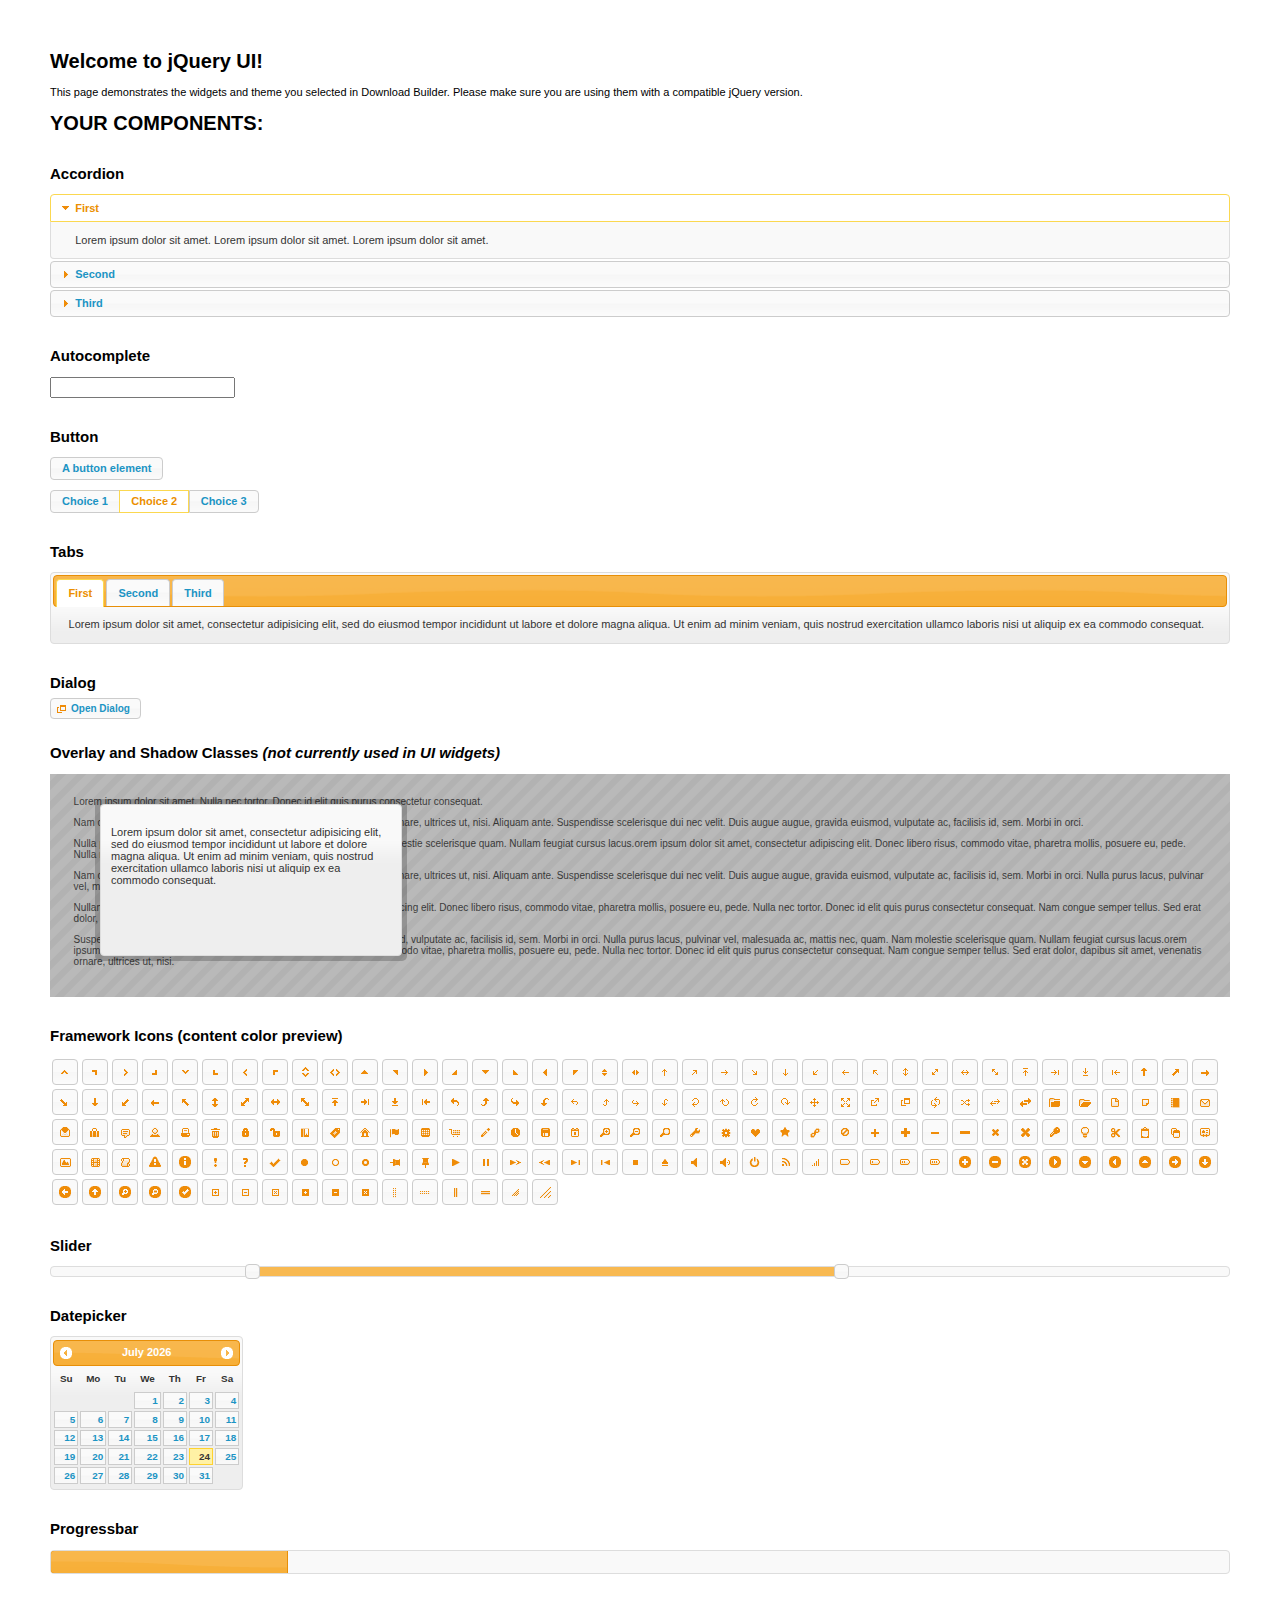
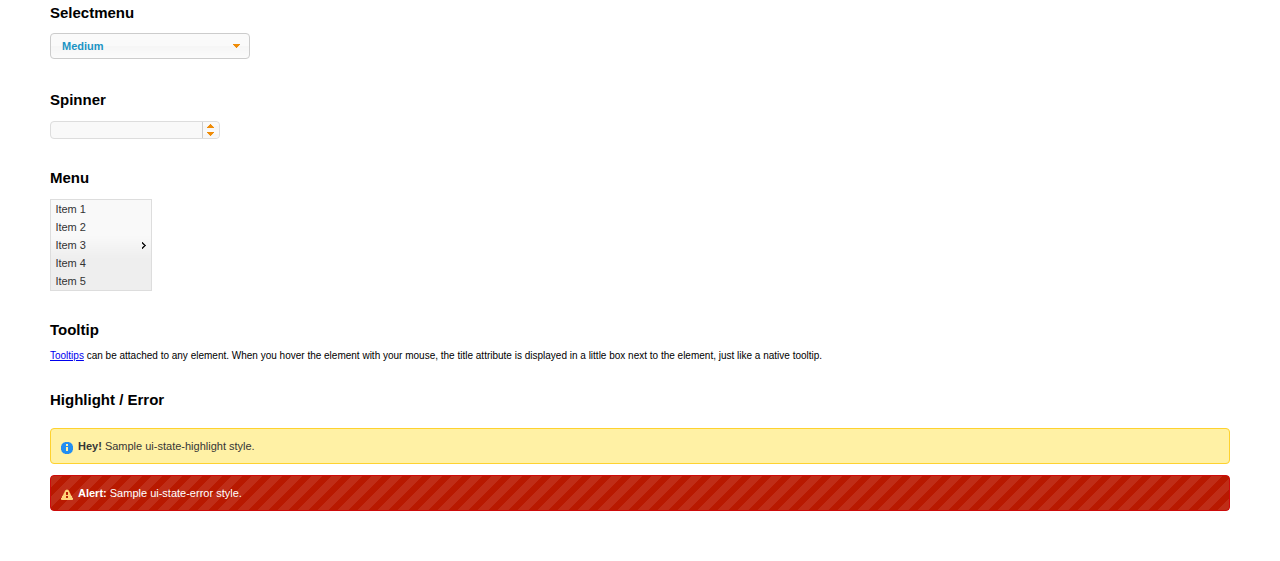
<file: jquery-ui-1.11.3.custom/index.html>
<!doctype html>
<html lang="us">
<head>
	<meta charset="utf-8">
	<title>jQuery UI Example Page</title>
	<link href="jquery-ui.css" rel="stylesheet">
	<style>
	body{
		font: 62.5% "Trebuchet MS", sans-serif;
		margin: 50px;
	}
	.demoHeaders {
		margin-top: 2em;
	}
	#dialog-link {
		padding: .4em 1em .4em 20px;
		text-decoration: none;
		position: relative;
	}
	#dialog-link span.ui-icon {
		margin: 0 5px 0 0;
		position: absolute;
		left: .2em;
		top: 50%;
		margin-top: -8px;
	}
	#icons {
		margin: 0;
		padding: 0;
	}
	#icons li {
		margin: 2px;
		position: relative;
		padding: 4px 0;
		cursor: pointer;
		float: left;
		list-style: none;
	}
	#icons span.ui-icon {
		float: left;
		margin: 0 4px;
	}
	.fakewindowcontain .ui-widget-overlay {
		position: absolute;
	}
	select {
		width: 200px;
	}
	</style>
</head>
<body>

<h1>Welcome to jQuery UI!</h1>

<div class="ui-widget">
	<p>This page demonstrates the widgets and theme you selected in Download Builder. Please make sure you are using them with a compatible jQuery version.</p>
</div>

<h1>YOUR COMPONENTS:</h1>


<!-- Accordion -->
<h2 class="demoHeaders">Accordion</h2>
<div id="accordion">
	<h3>First</h3>
	<div>Lorem ipsum dolor sit amet. Lorem ipsum dolor sit amet. Lorem ipsum dolor sit amet.</div>
	<h3>Second</h3>
	<div>Phasellus mattis tincidunt nibh.</div>
	<h3>Third</h3>
	<div>Nam dui erat, auctor a, dignissim quis.</div>
</div>



<!-- Autocomplete -->
<h2 class="demoHeaders">Autocomplete</h2>
<div>
	<input id="autocomplete" title="type &quot;a&quot;">
</div>



<!-- Button -->
<h2 class="demoHeaders">Button</h2>
<button id="button">A button element</button>
<form style="margin-top: 1em;">
	<div id="radioset">
		<input type="radio" id="radio1" name="radio"><label for="radio1">Choice 1</label>
		<input type="radio" id="radio2" name="radio" checked="checked"><label for="radio2">Choice 2</label>
		<input type="radio" id="radio3" name="radio"><label for="radio3">Choice 3</label>
	</div>
</form>



<!-- Tabs -->
<h2 class="demoHeaders">Tabs</h2>
<div id="tabs">
	<ul>
		<li><a href="#tabs-1">First</a></li>
		<li><a href="#tabs-2">Second</a></li>
		<li><a href="#tabs-3">Third</a></li>
	</ul>
	<div id="tabs-1">Lorem ipsum dolor sit amet, consectetur adipisicing elit, sed do eiusmod tempor incididunt ut labore et dolore magna aliqua. Ut enim ad minim veniam, quis nostrud exercitation ullamco laboris nisi ut aliquip ex ea commodo consequat.</div>
	<div id="tabs-2">Phasellus mattis tincidunt nibh. Cras orci urna, blandit id, pretium vel, aliquet ornare, felis. Maecenas scelerisque sem non nisl. Fusce sed lorem in enim dictum bibendum.</div>
	<div id="tabs-3">Nam dui erat, auctor a, dignissim quis, sollicitudin eu, felis. Pellentesque nisi urna, interdum eget, sagittis et, consequat vestibulum, lacus. Mauris porttitor ullamcorper augue.</div>
</div>



<!-- Dialog NOTE: Dialog is not generated by UI in this demo so it can be visually styled in themeroller-->
<h2 class="demoHeaders">Dialog</h2>
<p><a href="#" id="dialog-link" class="ui-state-default ui-corner-all"><span class="ui-icon ui-icon-newwin"></span>Open Dialog</a></p>

<h2 class="demoHeaders">Overlay and Shadow Classes <em>(not currently used in UI widgets)</em></h2>
<div style="position: relative; width: 96%; height: 200px; padding:1% 2%; overflow:hidden;" class="fakewindowcontain">
	<p>Lorem ipsum dolor sit amet,  Nulla nec tortor. Donec id elit quis purus consectetur consequat. </p><p>Nam congue semper tellus. Sed erat dolor, dapibus sit amet, venenatis ornare, ultrices ut, nisi. Aliquam ante. Suspendisse scelerisque dui nec velit. Duis augue augue, gravida euismod, vulputate ac, facilisis id, sem. Morbi in orci. </p><p>Nulla purus lacus, pulvinar vel, malesuada ac, mattis nec, quam. Nam molestie scelerisque quam. Nullam feugiat cursus lacus.orem ipsum dolor sit amet, consectetur adipiscing elit. Donec libero risus, commodo vitae, pharetra mollis, posuere eu, pede. Nulla nec tortor. Donec id elit quis purus consectetur consequat. </p><p>Nam congue semper tellus. Sed erat dolor, dapibus sit amet, venenatis ornare, ultrices ut, nisi. Aliquam ante. Suspendisse scelerisque dui nec velit. Duis augue augue, gravida euismod, vulputate ac, facilisis id, sem. Morbi in orci. Nulla purus lacus, pulvinar vel, malesuada ac, mattis nec, quam. Nam molestie scelerisque quam. </p><p>Nullam feugiat cursus lacus.orem ipsum dolor sit amet, consectetur adipiscing elit. Donec libero risus, commodo vitae, pharetra mollis, posuere eu, pede. Nulla nec tortor. Donec id elit quis purus consectetur consequat. Nam congue semper tellus. Sed erat dolor, dapibus sit amet, venenatis ornare, ultrices ut, nisi. Aliquam ante. </p><p>Suspendisse scelerisque dui nec velit. Duis augue augue, gravida euismod, vulputate ac, facilisis id, sem. Morbi in orci. Nulla purus lacus, pulvinar vel, malesuada ac, mattis nec, quam. Nam molestie scelerisque quam. Nullam feugiat cursus lacus.orem ipsum dolor sit amet, consectetur adipiscing elit. Donec libero risus, commodo vitae, pharetra mollis, posuere eu, pede. Nulla nec tortor. Donec id elit quis purus consectetur consequat. Nam congue semper tellus. Sed erat dolor, dapibus sit amet, venenatis ornare, ultrices ut, nisi. </p>

	<!-- ui-dialog -->
	<div class="ui-overlay"><div class="ui-widget-overlay"></div><div class="ui-widget-shadow ui-corner-all" style="width: 302px; height: 152px; position: absolute; left: 50px; top: 30px;"></div></div>
	<div style="position: absolute; width: 280px; height: 130px;left: 50px; top: 30px; padding: 10px;" class="ui-widget ui-widget-content ui-corner-all">
		<div class="ui-dialog-content ui-widget-content" style="background: none; border: 0;">
			<p>Lorem ipsum dolor sit amet, consectetur adipisicing elit, sed do eiusmod tempor incididunt ut labore et dolore magna aliqua. Ut enim ad minim veniam, quis nostrud exercitation ullamco laboris nisi ut aliquip ex ea commodo consequat.</p>
		</div>
	</div>

</div>

<!-- ui-dialog -->
<div id="dialog" title="Dialog Title">
	<p>Lorem ipsum dolor sit amet, consectetur adipisicing elit, sed do eiusmod tempor incididunt ut labore et dolore magna aliqua. Ut enim ad minim veniam, quis nostrud exercitation ullamco laboris nisi ut aliquip ex ea commodo consequat.</p>
</div>



<h2 class="demoHeaders">Framework Icons (content color preview)</h2>
<ul id="icons" class="ui-widget ui-helper-clearfix">
	<li class="ui-state-default ui-corner-all" title=".ui-icon-carat-1-n"><span class="ui-icon ui-icon-carat-1-n"></span></li>
	<li class="ui-state-default ui-corner-all" title=".ui-icon-carat-1-ne"><span class="ui-icon ui-icon-carat-1-ne"></span></li>
	<li class="ui-state-default ui-corner-all" title=".ui-icon-carat-1-e"><span class="ui-icon ui-icon-carat-1-e"></span></li>
	<li class="ui-state-default ui-corner-all" title=".ui-icon-carat-1-se"><span class="ui-icon ui-icon-carat-1-se"></span></li>
	<li class="ui-state-default ui-corner-all" title=".ui-icon-carat-1-s"><span class="ui-icon ui-icon-carat-1-s"></span></li>
	<li class="ui-state-default ui-corner-all" title=".ui-icon-carat-1-sw"><span class="ui-icon ui-icon-carat-1-sw"></span></li>
	<li class="ui-state-default ui-corner-all" title=".ui-icon-carat-1-w"><span class="ui-icon ui-icon-carat-1-w"></span></li>
	<li class="ui-state-default ui-corner-all" title=".ui-icon-carat-1-nw"><span class="ui-icon ui-icon-carat-1-nw"></span></li>
	<li class="ui-state-default ui-corner-all" title=".ui-icon-carat-2-n-s"><span class="ui-icon ui-icon-carat-2-n-s"></span></li>
	<li class="ui-state-default ui-corner-all" title=".ui-icon-carat-2-e-w"><span class="ui-icon ui-icon-carat-2-e-w"></span></li>
	<li class="ui-state-default ui-corner-all" title=".ui-icon-triangle-1-n"><span class="ui-icon ui-icon-triangle-1-n"></span></li>
	<li class="ui-state-default ui-corner-all" title=".ui-icon-triangle-1-ne"><span class="ui-icon ui-icon-triangle-1-ne"></span></li>
	<li class="ui-state-default ui-corner-all" title=".ui-icon-triangle-1-e"><span class="ui-icon ui-icon-triangle-1-e"></span></li>
	<li class="ui-state-default ui-corner-all" title=".ui-icon-triangle-1-se"><span class="ui-icon ui-icon-triangle-1-se"></span></li>
	<li class="ui-state-default ui-corner-all" title=".ui-icon-triangle-1-s"><span class="ui-icon ui-icon-triangle-1-s"></span></li>
	<li class="ui-state-default ui-corner-all" title=".ui-icon-triangle-1-sw"><span class="ui-icon ui-icon-triangle-1-sw"></span></li>
	<li class="ui-state-default ui-corner-all" title=".ui-icon-triangle-1-w"><span class="ui-icon ui-icon-triangle-1-w"></span></li>
	<li class="ui-state-default ui-corner-all" title=".ui-icon-triangle-1-nw"><span class="ui-icon ui-icon-triangle-1-nw"></span></li>
	<li class="ui-state-default ui-corner-all" title=".ui-icon-triangle-2-n-s"><span class="ui-icon ui-icon-triangle-2-n-s"></span></li>
	<li class="ui-state-default ui-corner-all" title=".ui-icon-triangle-2-e-w"><span class="ui-icon ui-icon-triangle-2-e-w"></span></li>
	<li class="ui-state-default ui-corner-all" title=".ui-icon-arrow-1-n"><span class="ui-icon ui-icon-arrow-1-n"></span></li>
	<li class="ui-state-default ui-corner-all" title=".ui-icon-arrow-1-ne"><span class="ui-icon ui-icon-arrow-1-ne"></span></li>
	<li class="ui-state-default ui-corner-all" title=".ui-icon-arrow-1-e"><span class="ui-icon ui-icon-arrow-1-e"></span></li>
	<li class="ui-state-default ui-corner-all" title=".ui-icon-arrow-1-se"><span class="ui-icon ui-icon-arrow-1-se"></span></li>
	<li class="ui-state-default ui-corner-all" title=".ui-icon-arrow-1-s"><span class="ui-icon ui-icon-arrow-1-s"></span></li>
	<li class="ui-state-default ui-corner-all" title=".ui-icon-arrow-1-sw"><span class="ui-icon ui-icon-arrow-1-sw"></span></li>
	<li class="ui-state-default ui-corner-all" title=".ui-icon-arrow-1-w"><span class="ui-icon ui-icon-arrow-1-w"></span></li>
	<li class="ui-state-default ui-corner-all" title=".ui-icon-arrow-1-nw"><span class="ui-icon ui-icon-arrow-1-nw"></span></li>
	<li class="ui-state-default ui-corner-all" title=".ui-icon-arrow-2-n-s"><span class="ui-icon ui-icon-arrow-2-n-s"></span></li>
	<li class="ui-state-default ui-corner-all" title=".ui-icon-arrow-2-ne-sw"><span class="ui-icon ui-icon-arrow-2-ne-sw"></span></li>
	<li class="ui-state-default ui-corner-all" title=".ui-icon-arrow-2-e-w"><span class="ui-icon ui-icon-arrow-2-e-w"></span></li>
	<li class="ui-state-default ui-corner-all" title=".ui-icon-arrow-2-se-nw"><span class="ui-icon ui-icon-arrow-2-se-nw"></span></li>
	<li class="ui-state-default ui-corner-all" title=".ui-icon-arrowstop-1-n"><span class="ui-icon ui-icon-arrowstop-1-n"></span></li>
	<li class="ui-state-default ui-corner-all" title=".ui-icon-arrowstop-1-e"><span class="ui-icon ui-icon-arrowstop-1-e"></span></li>
	<li class="ui-state-default ui-corner-all" title=".ui-icon-arrowstop-1-s"><span class="ui-icon ui-icon-arrowstop-1-s"></span></li>
	<li class="ui-state-default ui-corner-all" title=".ui-icon-arrowstop-1-w"><span class="ui-icon ui-icon-arrowstop-1-w"></span></li>
	<li class="ui-state-default ui-corner-all" title=".ui-icon-arrowthick-1-n"><span class="ui-icon ui-icon-arrowthick-1-n"></span></li>
	<li class="ui-state-default ui-corner-all" title=".ui-icon-arrowthick-1-ne"><span class="ui-icon ui-icon-arrowthick-1-ne"></span></li>
	<li class="ui-state-default ui-corner-all" title=".ui-icon-arrowthick-1-e"><span class="ui-icon ui-icon-arrowthick-1-e"></span></li>
	<li class="ui-state-default ui-corner-all" title=".ui-icon-arrowthick-1-se"><span class="ui-icon ui-icon-arrowthick-1-se"></span></li>
	<li class="ui-state-default ui-corner-all" title=".ui-icon-arrowthick-1-s"><span class="ui-icon ui-icon-arrowthick-1-s"></span></li>
	<li class="ui-state-default ui-corner-all" title=".ui-icon-arrowthick-1-sw"><span class="ui-icon ui-icon-arrowthick-1-sw"></span></li>
	<li class="ui-state-default ui-corner-all" title=".ui-icon-arrowthick-1-w"><span class="ui-icon ui-icon-arrowthick-1-w"></span></li>
	<li class="ui-state-default ui-corner-all" title=".ui-icon-arrowthick-1-nw"><span class="ui-icon ui-icon-arrowthick-1-nw"></span></li>
	<li class="ui-state-default ui-corner-all" title=".ui-icon-arrowthick-2-n-s"><span class="ui-icon ui-icon-arrowthick-2-n-s"></span></li>
	<li class="ui-state-default ui-corner-all" title=".ui-icon-arrowthick-2-ne-sw"><span class="ui-icon ui-icon-arrowthick-2-ne-sw"></span></li>
	<li class="ui-state-default ui-corner-all" title=".ui-icon-arrowthick-2-e-w"><span class="ui-icon ui-icon-arrowthick-2-e-w"></span></li>
	<li class="ui-state-default ui-corner-all" title=".ui-icon-arrowthick-2-se-nw"><span class="ui-icon ui-icon-arrowthick-2-se-nw"></span></li>
	<li class="ui-state-default ui-corner-all" title=".ui-icon-arrowthickstop-1-n"><span class="ui-icon ui-icon-arrowthickstop-1-n"></span></li>
	<li class="ui-state-default ui-corner-all" title=".ui-icon-arrowthickstop-1-e"><span class="ui-icon ui-icon-arrowthickstop-1-e"></span></li>
	<li class="ui-state-default ui-corner-all" title=".ui-icon-arrowthickstop-1-s"><span class="ui-icon ui-icon-arrowthickstop-1-s"></span></li>
	<li class="ui-state-default ui-corner-all" title=".ui-icon-arrowthickstop-1-w"><span class="ui-icon ui-icon-arrowthickstop-1-w"></span></li>
	<li class="ui-state-default ui-corner-all" title=".ui-icon-arrowreturnthick-1-w"><span class="ui-icon ui-icon-arrowreturnthick-1-w"></span></li>
	<li class="ui-state-default ui-corner-all" title=".ui-icon-arrowreturnthick-1-n"><span class="ui-icon ui-icon-arrowreturnthick-1-n"></span></li>
	<li class="ui-state-default ui-corner-all" title=".ui-icon-arrowreturnthick-1-e"><span class="ui-icon ui-icon-arrowreturnthick-1-e"></span></li>
	<li class="ui-state-default ui-corner-all" title=".ui-icon-arrowreturnthick-1-s"><span class="ui-icon ui-icon-arrowreturnthick-1-s"></span></li>
	<li class="ui-state-default ui-corner-all" title=".ui-icon-arrowreturn-1-w"><span class="ui-icon ui-icon-arrowreturn-1-w"></span></li>
	<li class="ui-state-default ui-corner-all" title=".ui-icon-arrowreturn-1-n"><span class="ui-icon ui-icon-arrowreturn-1-n"></span></li>
	<li class="ui-state-default ui-corner-all" title=".ui-icon-arrowreturn-1-e"><span class="ui-icon ui-icon-arrowreturn-1-e"></span></li>
	<li class="ui-state-default ui-corner-all" title=".ui-icon-arrowreturn-1-s"><span class="ui-icon ui-icon-arrowreturn-1-s"></span></li>
	<li class="ui-state-default ui-corner-all" title=".ui-icon-arrowrefresh-1-w"><span class="ui-icon ui-icon-arrowrefresh-1-w"></span></li>
	<li class="ui-state-default ui-corner-all" title=".ui-icon-arrowrefresh-1-n"><span class="ui-icon ui-icon-arrowrefresh-1-n"></span></li>
	<li class="ui-state-default ui-corner-all" title=".ui-icon-arrowrefresh-1-e"><span class="ui-icon ui-icon-arrowrefresh-1-e"></span></li>
	<li class="ui-state-default ui-corner-all" title=".ui-icon-arrowrefresh-1-s"><span class="ui-icon ui-icon-arrowrefresh-1-s"></span></li>
	<li class="ui-state-default ui-corner-all" title=".ui-icon-arrow-4"><span class="ui-icon ui-icon-arrow-4"></span></li>
	<li class="ui-state-default ui-corner-all" title=".ui-icon-arrow-4-diag"><span class="ui-icon ui-icon-arrow-4-diag"></span></li>
	<li class="ui-state-default ui-corner-all" title=".ui-icon-extlink"><span class="ui-icon ui-icon-extlink"></span></li>
	<li class="ui-state-default ui-corner-all" title=".ui-icon-newwin"><span class="ui-icon ui-icon-newwin"></span></li>
	<li class="ui-state-default ui-corner-all" title=".ui-icon-refresh"><span class="ui-icon ui-icon-refresh"></span></li>
	<li class="ui-state-default ui-corner-all" title=".ui-icon-shuffle"><span class="ui-icon ui-icon-shuffle"></span></li>
	<li class="ui-state-default ui-corner-all" title=".ui-icon-transfer-e-w"><span class="ui-icon ui-icon-transfer-e-w"></span></li>
	<li class="ui-state-default ui-corner-all" title=".ui-icon-transferthick-e-w"><span class="ui-icon ui-icon-transferthick-e-w"></span></li>
	<li class="ui-state-default ui-corner-all" title=".ui-icon-folder-collapsed"><span class="ui-icon ui-icon-folder-collapsed"></span></li>
	<li class="ui-state-default ui-corner-all" title=".ui-icon-folder-open"><span class="ui-icon ui-icon-folder-open"></span></li>
	<li class="ui-state-default ui-corner-all" title=".ui-icon-document"><span class="ui-icon ui-icon-document"></span></li>
	<li class="ui-state-default ui-corner-all" title=".ui-icon-document-b"><span class="ui-icon ui-icon-document-b"></span></li>
	<li class="ui-state-default ui-corner-all" title=".ui-icon-note"><span class="ui-icon ui-icon-note"></span></li>
	<li class="ui-state-default ui-corner-all" title=".ui-icon-mail-closed"><span class="ui-icon ui-icon-mail-closed"></span></li>
	<li class="ui-state-default ui-corner-all" title=".ui-icon-mail-open"><span class="ui-icon ui-icon-mail-open"></span></li>
	<li class="ui-state-default ui-corner-all" title=".ui-icon-suitcase"><span class="ui-icon ui-icon-suitcase"></span></li>
	<li class="ui-state-default ui-corner-all" title=".ui-icon-comment"><span class="ui-icon ui-icon-comment"></span></li>
	<li class="ui-state-default ui-corner-all" title=".ui-icon-person"><span class="ui-icon ui-icon-person"></span></li>
	<li class="ui-state-default ui-corner-all" title=".ui-icon-print"><span class="ui-icon ui-icon-print"></span></li>
	<li class="ui-state-default ui-corner-all" title=".ui-icon-trash"><span class="ui-icon ui-icon-trash"></span></li>
	<li class="ui-state-default ui-corner-all" title=".ui-icon-locked"><span class="ui-icon ui-icon-locked"></span></li>
	<li class="ui-state-default ui-corner-all" title=".ui-icon-unlocked"><span class="ui-icon ui-icon-unlocked"></span></li>
	<li class="ui-state-default ui-corner-all" title=".ui-icon-bookmark"><span class="ui-icon ui-icon-bookmark"></span></li>
	<li class="ui-state-default ui-corner-all" title=".ui-icon-tag"><span class="ui-icon ui-icon-tag"></span></li>
	<li class="ui-state-default ui-corner-all" title=".ui-icon-home"><span class="ui-icon ui-icon-home"></span></li>
	<li class="ui-state-default ui-corner-all" title=".ui-icon-flag"><span class="ui-icon ui-icon-flag"></span></li>
	<li class="ui-state-default ui-corner-all" title=".ui-icon-calculator"><span class="ui-icon ui-icon-calculator"></span></li>
	<li class="ui-state-default ui-corner-all" title=".ui-icon-cart"><span class="ui-icon ui-icon-cart"></span></li>
	<li class="ui-state-default ui-corner-all" title=".ui-icon-pencil"><span class="ui-icon ui-icon-pencil"></span></li>
	<li class="ui-state-default ui-corner-all" title=".ui-icon-clock"><span class="ui-icon ui-icon-clock"></span></li>
	<li class="ui-state-default ui-corner-all" title=".ui-icon-disk"><span class="ui-icon ui-icon-disk"></span></li>
	<li class="ui-state-default ui-corner-all" title=".ui-icon-calendar"><span class="ui-icon ui-icon-calendar"></span></li>
	<li class="ui-state-default ui-corner-all" title=".ui-icon-zoomin"><span class="ui-icon ui-icon-zoomin"></span></li>
	<li class="ui-state-default ui-corner-all" title=".ui-icon-zoomout"><span class="ui-icon ui-icon-zoomout"></span></li>
	<li class="ui-state-default ui-corner-all" title=".ui-icon-search"><span class="ui-icon ui-icon-search"></span></li>
	<li class="ui-state-default ui-corner-all" title=".ui-icon-wrench"><span class="ui-icon ui-icon-wrench"></span></li>
	<li class="ui-state-default ui-corner-all" title=".ui-icon-gear"><span class="ui-icon ui-icon-gear"></span></li>
	<li class="ui-state-default ui-corner-all" title=".ui-icon-heart"><span class="ui-icon ui-icon-heart"></span></li>
	<li class="ui-state-default ui-corner-all" title=".ui-icon-star"><span class="ui-icon ui-icon-star"></span></li>
	<li class="ui-state-default ui-corner-all" title=".ui-icon-link"><span class="ui-icon ui-icon-link"></span></li>
	<li class="ui-state-default ui-corner-all" title=".ui-icon-cancel"><span class="ui-icon ui-icon-cancel"></span></li>
	<li class="ui-state-default ui-corner-all" title=".ui-icon-plus"><span class="ui-icon ui-icon-plus"></span></li>
	<li class="ui-state-default ui-corner-all" title=".ui-icon-plusthick"><span class="ui-icon ui-icon-plusthick"></span></li>
	<li class="ui-state-default ui-corner-all" title=".ui-icon-minus"><span class="ui-icon ui-icon-minus"></span></li>
	<li class="ui-state-default ui-corner-all" title=".ui-icon-minusthick"><span class="ui-icon ui-icon-minusthick"></span></li>
	<li class="ui-state-default ui-corner-all" title=".ui-icon-close"><span class="ui-icon ui-icon-close"></span></li>
	<li class="ui-state-default ui-corner-all" title=".ui-icon-closethick"><span class="ui-icon ui-icon-closethick"></span></li>
	<li class="ui-state-default ui-corner-all" title=".ui-icon-key"><span class="ui-icon ui-icon-key"></span></li>
	<li class="ui-state-default ui-corner-all" title=".ui-icon-lightbulb"><span class="ui-icon ui-icon-lightbulb"></span></li>
	<li class="ui-state-default ui-corner-all" title=".ui-icon-scissors"><span class="ui-icon ui-icon-scissors"></span></li>
	<li class="ui-state-default ui-corner-all" title=".ui-icon-clipboard"><span class="ui-icon ui-icon-clipboard"></span></li>
	<li class="ui-state-default ui-corner-all" title=".ui-icon-copy"><span class="ui-icon ui-icon-copy"></span></li>
	<li class="ui-state-default ui-corner-all" title=".ui-icon-contact"><span class="ui-icon ui-icon-contact"></span></li>
	<li class="ui-state-default ui-corner-all" title=".ui-icon-image"><span class="ui-icon ui-icon-image"></span></li>
	<li class="ui-state-default ui-corner-all" title=".ui-icon-video"><span class="ui-icon ui-icon-video"></span></li>
	<li class="ui-state-default ui-corner-all" title=".ui-icon-script"><span class="ui-icon ui-icon-script"></span></li>
	<li class="ui-state-default ui-corner-all" title=".ui-icon-alert"><span class="ui-icon ui-icon-alert"></span></li>
	<li class="ui-state-default ui-corner-all" title=".ui-icon-info"><span class="ui-icon ui-icon-info"></span></li>
	<li class="ui-state-default ui-corner-all" title=".ui-icon-notice"><span class="ui-icon ui-icon-notice"></span></li>
	<li class="ui-state-default ui-corner-all" title=".ui-icon-help"><span class="ui-icon ui-icon-help"></span></li>
	<li class="ui-state-default ui-corner-all" title=".ui-icon-check"><span class="ui-icon ui-icon-check"></span></li>
	<li class="ui-state-default ui-corner-all" title=".ui-icon-bullet"><span class="ui-icon ui-icon-bullet"></span></li>
	<li class="ui-state-default ui-corner-all" title=".ui-icon-radio-off"><span class="ui-icon ui-icon-radio-off"></span></li>
	<li class="ui-state-default ui-corner-all" title=".ui-icon-radio-on"><span class="ui-icon ui-icon-radio-on"></span></li>
	<li class="ui-state-default ui-corner-all" title=".ui-icon-pin-w"><span class="ui-icon ui-icon-pin-w"></span></li>
	<li class="ui-state-default ui-corner-all" title=".ui-icon-pin-s"><span class="ui-icon ui-icon-pin-s"></span></li>
	<li class="ui-state-default ui-corner-all" title=".ui-icon-play"><span class="ui-icon ui-icon-play"></span></li>
	<li class="ui-state-default ui-corner-all" title=".ui-icon-pause"><span class="ui-icon ui-icon-pause"></span></li>
	<li class="ui-state-default ui-corner-all" title=".ui-icon-seek-next"><span class="ui-icon ui-icon-seek-next"></span></li>
	<li class="ui-state-default ui-corner-all" title=".ui-icon-seek-prev"><span class="ui-icon ui-icon-seek-prev"></span></li>
	<li class="ui-state-default ui-corner-all" title=".ui-icon-seek-end"><span class="ui-icon ui-icon-seek-end"></span></li>
	<li class="ui-state-default ui-corner-all" title=".ui-icon-seek-first"><span class="ui-icon ui-icon-seek-first"></span></li>
	<li class="ui-state-default ui-corner-all" title=".ui-icon-stop"><span class="ui-icon ui-icon-stop"></span></li>
	<li class="ui-state-default ui-corner-all" title=".ui-icon-eject"><span class="ui-icon ui-icon-eject"></span></li>
	<li class="ui-state-default ui-corner-all" title=".ui-icon-volume-off"><span class="ui-icon ui-icon-volume-off"></span></li>
	<li class="ui-state-default ui-corner-all" title=".ui-icon-volume-on"><span class="ui-icon ui-icon-volume-on"></span></li>
	<li class="ui-state-default ui-corner-all" title=".ui-icon-power"><span class="ui-icon ui-icon-power"></span></li>
	<li class="ui-state-default ui-corner-all" title=".ui-icon-signal-diag"><span class="ui-icon ui-icon-signal-diag"></span></li>
	<li class="ui-state-default ui-corner-all" title=".ui-icon-signal"><span class="ui-icon ui-icon-signal"></span></li>
	<li class="ui-state-default ui-corner-all" title=".ui-icon-battery-0"><span class="ui-icon ui-icon-battery-0"></span></li>
	<li class="ui-state-default ui-corner-all" title=".ui-icon-battery-1"><span class="ui-icon ui-icon-battery-1"></span></li>
	<li class="ui-state-default ui-corner-all" title=".ui-icon-battery-2"><span class="ui-icon ui-icon-battery-2"></span></li>
	<li class="ui-state-default ui-corner-all" title=".ui-icon-battery-3"><span class="ui-icon ui-icon-battery-3"></span></li>
	<li class="ui-state-default ui-corner-all" title=".ui-icon-circle-plus"><span class="ui-icon ui-icon-circle-plus"></span></li>
	<li class="ui-state-default ui-corner-all" title=".ui-icon-circle-minus"><span class="ui-icon ui-icon-circle-minus"></span></li>
	<li class="ui-state-default ui-corner-all" title=".ui-icon-circle-close"><span class="ui-icon ui-icon-circle-close"></span></li>
	<li class="ui-state-default ui-corner-all" title=".ui-icon-circle-triangle-e"><span class="ui-icon ui-icon-circle-triangle-e"></span></li>
	<li class="ui-state-default ui-corner-all" title=".ui-icon-circle-triangle-s"><span class="ui-icon ui-icon-circle-triangle-s"></span></li>
	<li class="ui-state-default ui-corner-all" title=".ui-icon-circle-triangle-w"><span class="ui-icon ui-icon-circle-triangle-w"></span></li>
	<li class="ui-state-default ui-corner-all" title=".ui-icon-circle-triangle-n"><span class="ui-icon ui-icon-circle-triangle-n"></span></li>
	<li class="ui-state-default ui-corner-all" title=".ui-icon-circle-arrow-e"><span class="ui-icon ui-icon-circle-arrow-e"></span></li>
	<li class="ui-state-default ui-corner-all" title=".ui-icon-circle-arrow-s"><span class="ui-icon ui-icon-circle-arrow-s"></span></li>
	<li class="ui-state-default ui-corner-all" title=".ui-icon-circle-arrow-w"><span class="ui-icon ui-icon-circle-arrow-w"></span></li>
	<li class="ui-state-default ui-corner-all" title=".ui-icon-circle-arrow-n"><span class="ui-icon ui-icon-circle-arrow-n"></span></li>
	<li class="ui-state-default ui-corner-all" title=".ui-icon-circle-zoomin"><span class="ui-icon ui-icon-circle-zoomin"></span></li>
	<li class="ui-state-default ui-corner-all" title=".ui-icon-circle-zoomout"><span class="ui-icon ui-icon-circle-zoomout"></span></li>
	<li class="ui-state-default ui-corner-all" title=".ui-icon-circle-check"><span class="ui-icon ui-icon-circle-check"></span></li>
	<li class="ui-state-default ui-corner-all" title=".ui-icon-circlesmall-plus"><span class="ui-icon ui-icon-circlesmall-plus"></span></li>
	<li class="ui-state-default ui-corner-all" title=".ui-icon-circlesmall-minus"><span class="ui-icon ui-icon-circlesmall-minus"></span></li>
	<li class="ui-state-default ui-corner-all" title=".ui-icon-circlesmall-close"><span class="ui-icon ui-icon-circlesmall-close"></span></li>
	<li class="ui-state-default ui-corner-all" title=".ui-icon-squaresmall-plus"><span class="ui-icon ui-icon-squaresmall-plus"></span></li>
	<li class="ui-state-default ui-corner-all" title=".ui-icon-squaresmall-minus"><span class="ui-icon ui-icon-squaresmall-minus"></span></li>
	<li class="ui-state-default ui-corner-all" title=".ui-icon-squaresmall-close"><span class="ui-icon ui-icon-squaresmall-close"></span></li>
	<li class="ui-state-default ui-corner-all" title=".ui-icon-grip-dotted-vertical"><span class="ui-icon ui-icon-grip-dotted-vertical"></span></li>
	<li class="ui-state-default ui-corner-all" title=".ui-icon-grip-dotted-horizontal"><span class="ui-icon ui-icon-grip-dotted-horizontal"></span></li>
	<li class="ui-state-default ui-corner-all" title=".ui-icon-grip-solid-vertical"><span class="ui-icon ui-icon-grip-solid-vertical"></span></li>
	<li class="ui-state-default ui-corner-all" title=".ui-icon-grip-solid-horizontal"><span class="ui-icon ui-icon-grip-solid-horizontal"></span></li>
	<li class="ui-state-default ui-corner-all" title=".ui-icon-gripsmall-diagonal-se"><span class="ui-icon ui-icon-gripsmall-diagonal-se"></span></li>
	<li class="ui-state-default ui-corner-all" title=".ui-icon-grip-diagonal-se"><span class="ui-icon ui-icon-grip-diagonal-se"></span></li>
</ul>


<!-- Slider -->
<h2 class="demoHeaders">Slider</h2>
<div id="slider"></div>



<!-- Datepicker -->
<h2 class="demoHeaders">Datepicker</h2>
<div id="datepicker"></div>



<!-- Progressbar -->
<h2 class="demoHeaders">Progressbar</h2>
<div id="progressbar"></div>



<!-- Progressbar -->
<h2 class="demoHeaders">Selectmenu</h2>
<select id="selectmenu">
	<option>Slower</option>
	<option>Slow</option>
	<option selected="selected">Medium</option>
	<option>Fast</option>
	<option>Faster</option>
</select>



<!-- Spinner -->
<h2 class="demoHeaders">Spinner</h2>
<input id="spinner">



<!-- Menu -->
<h2 class="demoHeaders">Menu</h2>
<ul style="width:100px;" id="menu">
	<li>Item 1</li>
	<li>Item 2</li>
	<li>Item 3
		<ul>
			<li>Item 3-1</li>
			<li>Item 3-2</li>
			<li>Item 3-3</li>
			<li>Item 3-4</li>
			<li>Item 3-5</li>
		</ul>
	</li>
	<li>Item 4</li>
	<li>Item 5</li>
</ul>



<!-- Tooltip -->
<h2 class="demoHeaders">Tooltip</h2>
<p id="tooltip">
	<a href="#" title="That&apos;s what this widget is">Tooltips</a> can be attached to any element. When you hover
the element with your mouse, the title attribute is displayed in a little box next to the element, just like a native tooltip.
</p>


<!-- Highlight / Error -->
<h2 class="demoHeaders">Highlight / Error</h2>
<div class="ui-widget">
	<div class="ui-state-highlight ui-corner-all" style="margin-top: 20px; padding: 0 .7em;">
		<p><span class="ui-icon ui-icon-info" style="float: left; margin-right: .3em;"></span>
		<strong>Hey!</strong> Sample ui-state-highlight style.</p>
	</div>
</div>
<br>
<div class="ui-widget">
	<div class="ui-state-error ui-corner-all" style="padding: 0 .7em;">
		<p><span class="ui-icon ui-icon-alert" style="float: left; margin-right: .3em;"></span>
		<strong>Alert:</strong> Sample ui-state-error style.</p>
	</div>
</div>

<script src="external/jquery/jquery.js"></script>
<script src="jquery-ui.js"></script>
<script>

$( "#accordion" ).accordion();



var availableTags = [
	"ActionScript",
	"AppleScript",
	"Asp",
	"BASIC",
	"C",
	"C++",
	"Clojure",
	"COBOL",
	"ColdFusion",
	"Erlang",
	"Fortran",
	"Groovy",
	"Haskell",
	"Java",
	"JavaScript",
	"Lisp",
	"Perl",
	"PHP",
	"Python",
	"Ruby",
	"Scala",
	"Scheme"
];
$( "#autocomplete" ).autocomplete({
	source: availableTags
});



$( "#button" ).button();
$( "#radioset" ).buttonset();



$( "#tabs" ).tabs();



$( "#dialog" ).dialog({
	autoOpen: false,
	width: 400,
	buttons: [
		{
			text: "Ok",
			click: function() {
				$( this ).dialog( "close" );
			}
		},
		{
			text: "Cancel",
			click: function() {
				$( this ).dialog( "close" );
			}
		}
	]
});

// Link to open the dialog
$( "#dialog-link" ).click(function( event ) {
	$( "#dialog" ).dialog( "open" );
	event.preventDefault();
});



$( "#datepicker" ).datepicker({
	inline: true
});



$( "#slider" ).slider({
	range: true,
	values: [ 17, 67 ]
});



$( "#progressbar" ).progressbar({
	value: 20
});



$( "#spinner" ).spinner();



$( "#menu" ).menu();



$( "#tooltip" ).tooltip();



$( "#selectmenu" ).selectmenu();


// Hover states on the static widgets
$( "#dialog-link, #icons li" ).hover(
	function() {
		$( this ).addClass( "ui-state-hover" );
	},
	function() {
		$( this ).removeClass( "ui-state-hover" );
	}
);
</script>
</body>
</html>
</file>
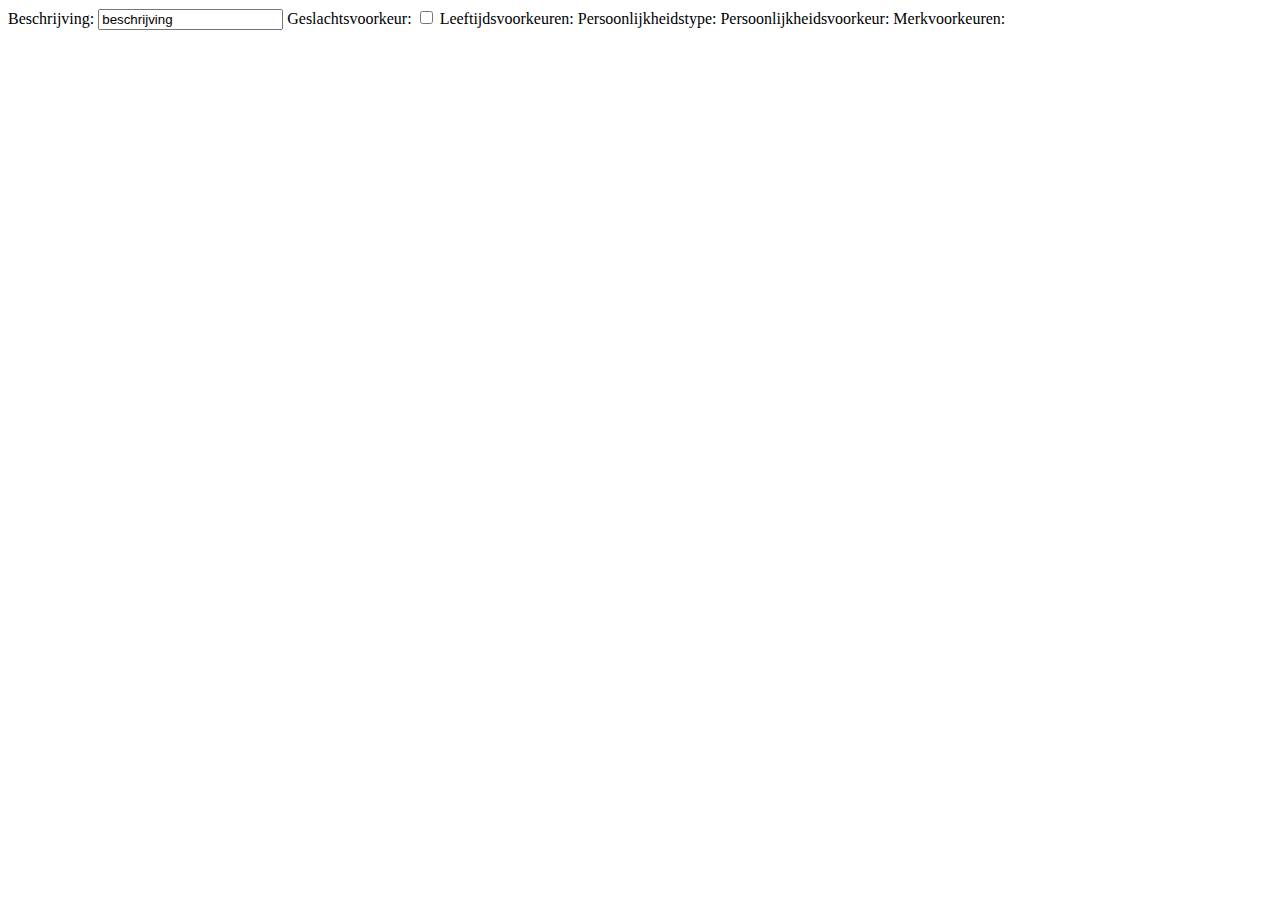
<file: public_html/index.html>
<!DOCTYPE html>
<!--
To change this license header, choose License Headers in Project Properties.
To change this template file, choose Tools | Templates
and open the template in the editor.
-->
<html>
    <head>
        <title>Datingsite</title>
        <meta charset="UTF-8">
        <meta name="viewport" content="width=device-width, initial-scale=1.0">
    </head>
    <body>
        <div>
            <div id="Gebruikersprofielen">
                <form action="....." method="post">
                    Beschrijving: <input type="text" name="beschrijving" value="beschrijving"/>
                    Geslachtsvoorkeur: <input type="checkbox"/>
                    Leeftijdsvoorkeuren: 
                    Persoonlijkheidstype:
                    Persoonlijkheidsvoorkeur:
                    Merkvoorkeuren:
                </form>
                
            </div>
        </div>
    </body>
</html>
</file>
